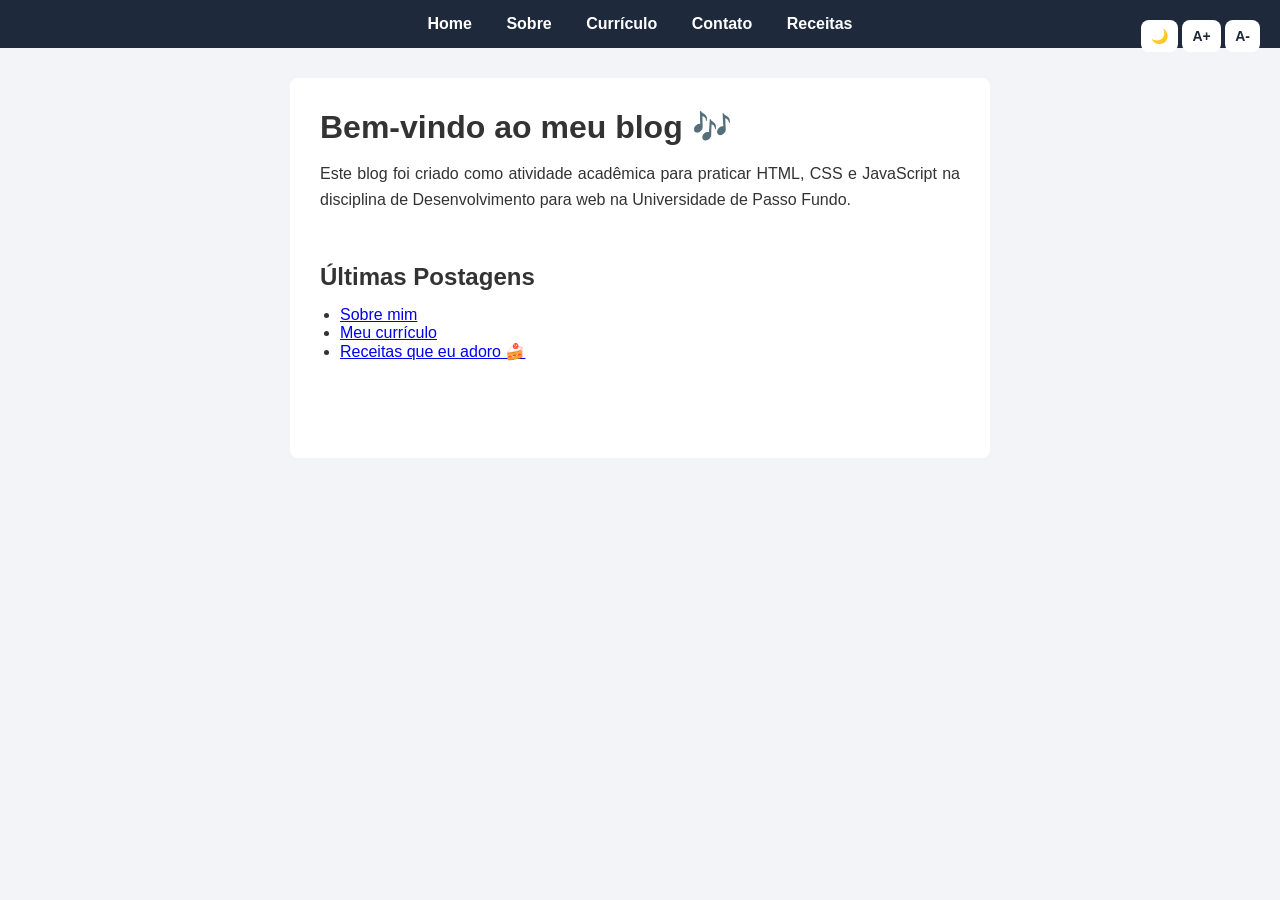
<file: index.html>
<!DOCTYPE html>
<html lang="pt-br">

<head>
    <meta charset="UTF-8">
    <title>Meu Blog - Glaucia</title>
    <link rel="stylesheet" href="./css/style.css">
    <link rel="icon" href="https://cdn-icons-png.flaticon.com/512/1828/1828884.png">
</head>

<body>

    <nav>
        <a href="index.html">Home</a>
        <a href="pages/about.html">Sobre</a>
        <a href="pages/curriculum.html">Currículo</a>
        <a href="pages/contact.html">Contato</a>
        <a href="pages/receitas.html">Receitas</a>
    </nav>

    <div class="toolbar">
        <button onclick="toggleDarkMode()" title="Modo Noturno">🌙</button>
        <button onclick="aumentarFonte()" title="Aumentar fonte">A+</button>
        <button onclick="diminuirFonte()" title="Diminuir fonte">A-</button>
    </div>

    <div class="container">

        <h1>Bem-vindo ao meu blog 🎶</h1>
        <p>
            Este blog foi criado como atividade acadêmica para praticar HTML,
            CSS e JavaScript na disciplina de Desenvolvimento para web na 
            Universidade de Passo Fundo.
        </p>
        <br>
        <br>
        <h2>Últimas Postagens</h2>
        <ul>
            <li><a href="pages/about.html">Sobre mim</a></li>
            <li><a href="pages/curriculum.html">Meu currículo</a></li>
            <li><a href="pages/receitas.html">Receitas que eu adoro 🍰</a></li>
        </ul>

        <div class="footer">
            <p></p>
        </div>
    </div>

    <script src="./js/script.js"></script>
</body>

</html>
</file>
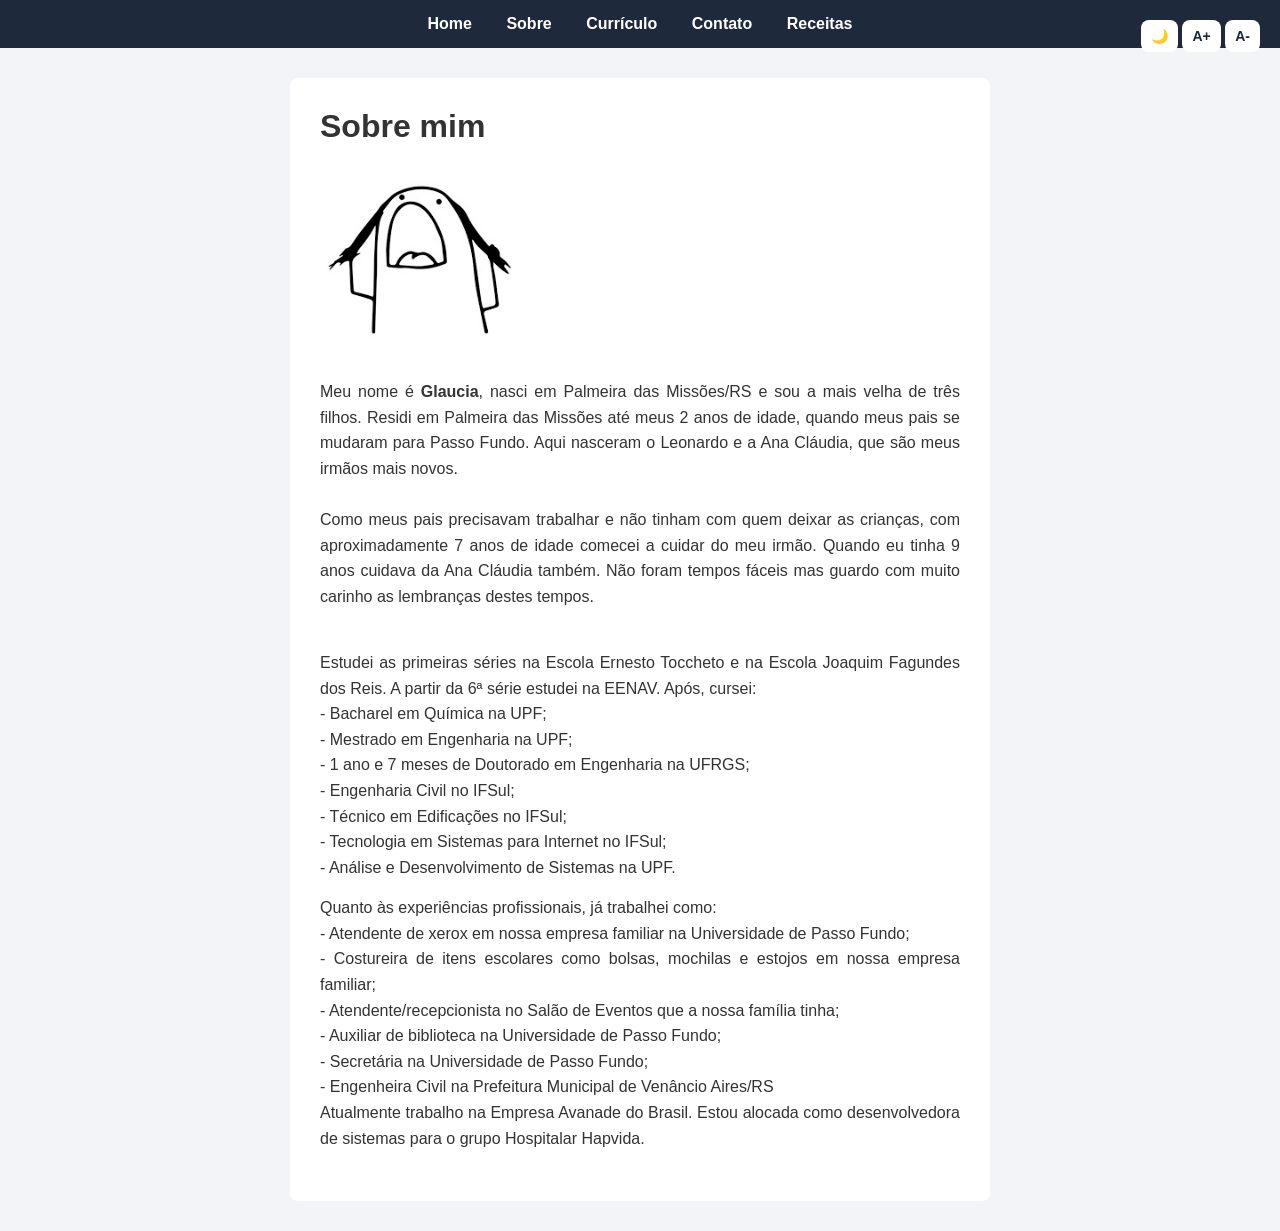
<file: pages/about.html>
<!DOCTYPE html>
<html lang="pt-br">

<head>
    <meta charset="UTF-8">
    <title>Sobre mim</title>
    <link rel="stylesheet" href="../css/style.css">
    <link rel="icon" href="https://cdn-icons-png.flaticon.com/512/1828/1828884.png">
</head>

<body>

    <nav>
        <a href="../index.html">Home</a>
        <a href="about.html">Sobre</a>
        <a href="curriculum.html">Currículo</a>
        <a href="contact.html">Contato</a>
        <a href="receitas.html">Receitas</a>
    </nav>

    <div class="toolbar">
        <button onclick="toggleDarkMode()" title="Modo Noturno">🌙</button>
        <button onclick="aumentarFonte()" title="Aumentar fonte">A+</button>
        <button onclick="diminuirFonte()" title="Diminuir fonte">A-</button>
    </div>

    <div class="container">

        <h1>Sobre mim</h1>

        <img src="../assets/img/perfil.jpg" alt="Perfil" width="200">

        <p>
            Meu nome é <strong>Glaucia</strong>, nasci em Palmeira das Missões/RS e sou a mais velha 
            de três filhos. Residi em Palmeira das Missões até meus 2 anos de idade, quando meus pais 
            se mudaram para Passo Fundo. Aqui nasceram o Leonardo e a Ana Cláudia, que são meus irmãos 
            mais novos.<br><br> 
            Como meus pais precisavam trabalhar e não tinham com quem deixar as crianças, com aproximadamente 
            7 anos de idade comecei a cuidar do meu irmão. Quando eu tinha 9 anos cuidava da Ana Cláudia também.
             Não foram tempos fáceis mas guardo com muito carinho as lembranças destes tempos.<br><br>
        </p>
        <p>
            Estudei as primeiras séries na Escola Ernesto Toccheto e na Escola Joaquim Fagundes dos Reis.
             A partir da 6ª série estudei na EENAV. Após, cursei: <br>
            - Bacharel em Química na UPF;<br>
            - Mestrado em Engenharia na UPF;<br>
            - 1 ano e 7 meses de Doutorado em Engenharia na UFRGS;<br>
            - Engenharia Civil no IFSul;<br>
            - Técnico em Edificações no IFSul;<br>
            - Tecnologia em Sistemas para Internet no IFSul;<br>
            - Análise e Desenvolvimento de Sistemas na UPF.<br> 
        </p>
        <p>
            Quanto às experiências profissionais, já trabalhei como:<br>
            - Atendente de xerox em nossa empresa familiar na Universidade de Passo Fundo;<br>
            - Costureira de itens escolares como bolsas, mochilas e estojos em nossa empresa familiar; <br> 
            - Atendente/recepcionista no Salão de Eventos que a nossa família tinha;<br>
            - Auxiliar de biblioteca na Universidade de Passo Fundo;<br>
            - Secretária na Universidade de Passo Fundo;<br>
            - Engenheira Civil na Prefeitura Municipal de Venâncio Aires/RS<br>
            Atualmente trabalho na Empresa Avanade do Brasil. Estou alocada como desenvolvedora de sistemas para 
            o grupo Hospitalar Hapvida.
        </p>     

        <div class="footer">
            <p></p>
        </div>

    </div>

    <script src="../js/script.js"></script>
</body>

</html>
</file>
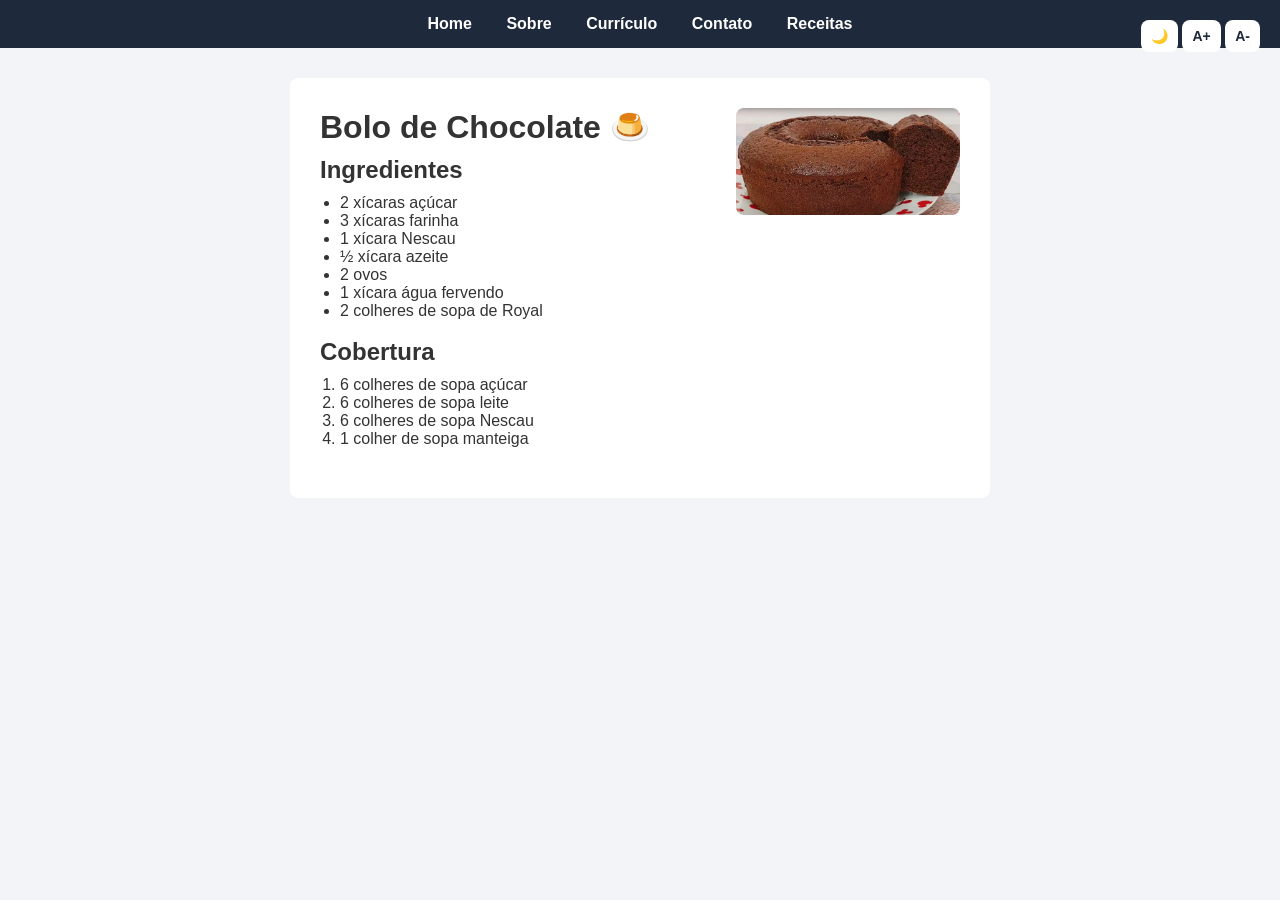
<file: pages/bolo_chocolate.html>
<!DOCTYPE html>
<html lang="pt-br">

<head>
    <meta charset="UTF-8">
    <title>Bolo de Chocolate</title>
    <link rel="stylesheet" href="../css/style.css">
    <link rel="icon" href="https://cdn-icons-png.flaticon.com/512/1828/1828884.png">
</head>

<body>

    <nav>
        <a href="../index.html">Home</a>
        <a href="about.html">Sobre</a>
        <a href="curriculum.html">Currículo</a>
        <a href="contact.html">Contato</a>
        <a href="receitas.html">Receitas</a>
    </nav>

    <div class="toolbar">
        <button onclick="toggleDarkMode()" title="Modo Noturno">🌙</button>
        <button onclick="aumentarFonte()" title="Aumentar fonte">A+</button>
        <button onclick="diminuirFonte()" title="Diminuir fonte">A-</button>
    </div>

    <div class="container">
        <div class="receita">

            <div class="imagem">
                <img src="../assets/img/bolo_chocolate.jpg" alt="Bolo de Chocolate">
            </div>

            <div class="texto">

                <header>
                    <h1>Bolo de Chocolate 🍮</h1>
                </header>

                <section>
                    <h2>Ingredientes</h2>
                    <ul>
                        <li>2 xícaras açúcar</li>
                        <li>3 xícaras farinha</li>
                        <li>1 xícara Nescau</li>
                        <li>½ xícara azeite</li>
                        <li>2 ovos</li>
                        <li>1 xícara água fervendo</li>
                        <li>2 colheres de sopa de Royal</li>
                    </ul>
                </section>
                <br>
                <section>
                    <h2>Cobertura</h2>
                    <ol>
                        <li>6 colheres de sopa açúcar</li>
                        <li>6 colheres de sopa leite</li>
                        <li>6 colheres de sopa Nescau</li>
                        <li>1 colher de sopa manteiga</li>
                    </ol>
                </section>
            </div>
        </div>

        <footer class="footer">
            <p></p>
        </footer>

    </div>

    <script src="../js/script.js"></script>

</body>

</html>
</file>
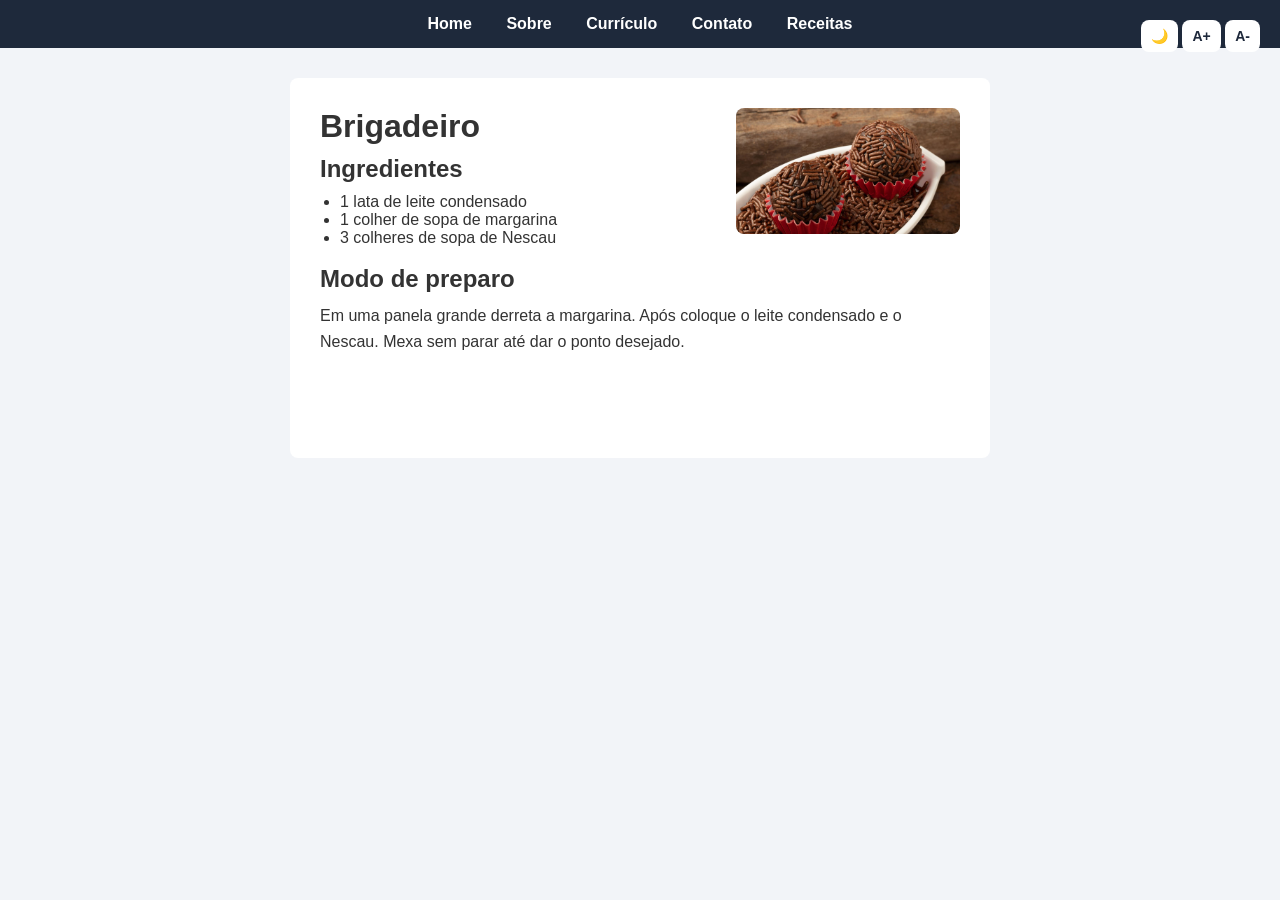
<file: pages/brigadeiro.html>
<!DOCTYPE html>
<html lang="pt-br">

<head>
    <meta charset="UTF-8">
    <title>Brigadeiro</title>
    <link rel="stylesheet" href="../css/style.css">
    <link rel="icon" href="https://cdn-icons-png.flaticon.com/512/1828/1828884.png">
</head>

<body>

    <nav>
        <a href="../index.html">Home</a>
        <a href="about.html">Sobre</a>
        <a href="curriculum.html">Currículo</a>
        <a href="contact.html">Contato</a>
        <a href="receitas.html">Receitas</a>
    </nav>

    <div class="toolbar">
        <button onclick="toggleDarkMode()" title="Modo Noturno">🌙</button>
        <button onclick="aumentarFonte()" title="Aumentar fonte">A+</button>
        <button onclick="diminuirFonte()" title="Diminuir fonte">A-</button>
    </div>

    <div class="container">
        <div class="receita">

            <div class="imagem">
                <img src="../assets/img/brigadeiro.jpg" alt="Brigadeiro">
            </div>

            <div class="texto">

                <header>
                    <h1>Brigadeiro</h1>
                </header>

                <section>
                    <h2>Ingredientes</h2>
                    <ul>
                        <li>1 lata de leite condensado</li>
                        <li>1 colher de sopa de margarina</li>
                        <li>3 colheres de sopa de Nescau</li>
                    </ul>
                </section>
                <br>
                <section>
                    <h2>Modo de preparo</h2>
                    <p>
                        Em uma panela grande derreta a margarina. Após coloque o leite condensado e o Nescau.
                        Mexa sem parar até dar o ponto desejado.
                    </p>
                </section>

            </div>

        </div>

        <footer class="footer">
            <p></p>
        </footer>

    </div>

    <script src="../js/script.js"></script>

</body>

</html>
</file>
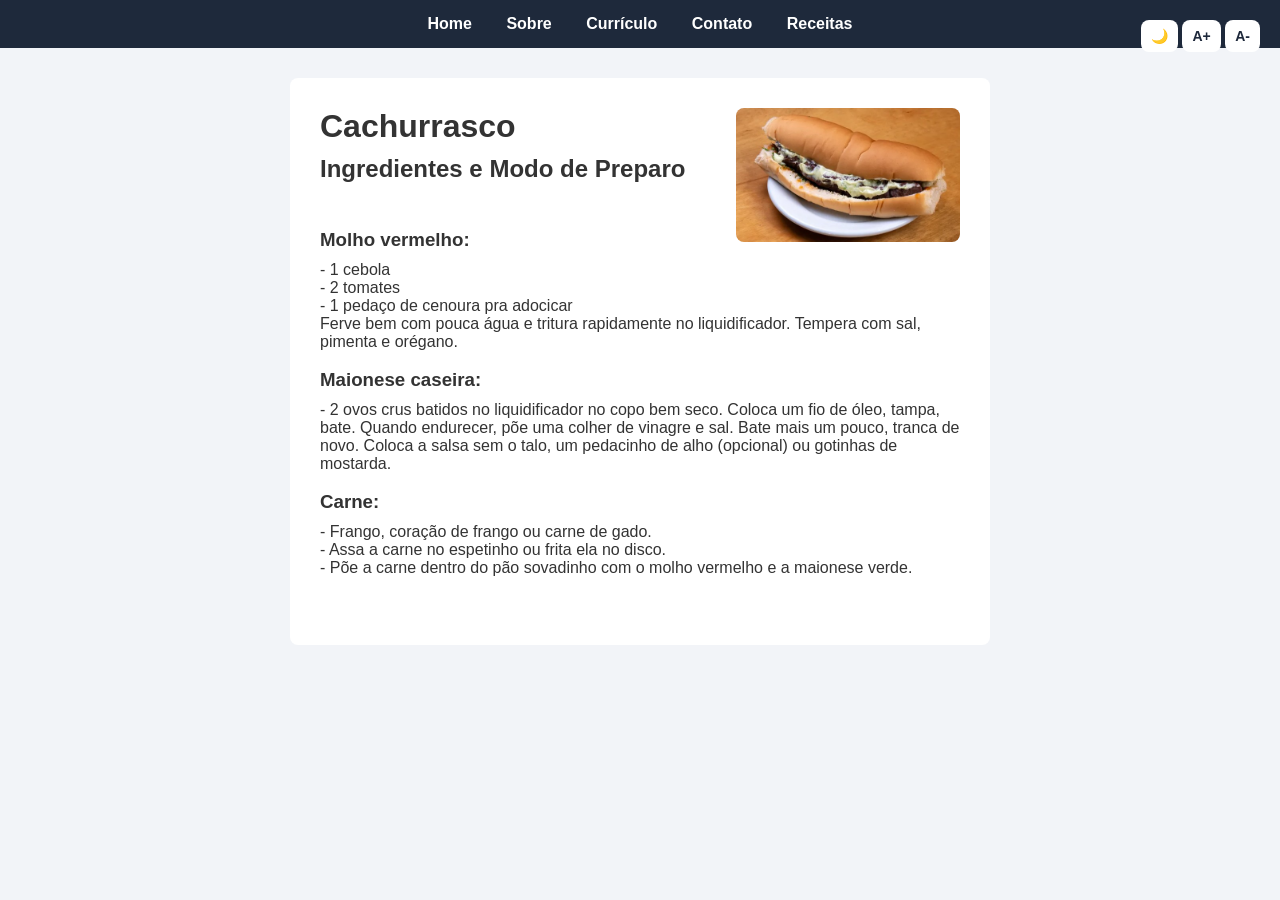
<file: pages/cachurrasco.html>
<!DOCTYPE html>
<html lang="pt-br">

<head>
    <meta charset="UTF-8">
    <title>Cachurrasco</title>
    <link rel="stylesheet" href="../css/style.css">
    <link rel="icon" href="https://cdn-icons-png.flaticon.com/512/1828/1828884.png">
</head>

<body>

    <nav>
        <a href="../index.html">Home</a>
        <a href="about.html">Sobre</a>
        <a href="curriculum.html">Currículo</a>
        <a href="contact.html">Contato</a>
        <a href="receitas.html">Receitas</a>
    </nav>

    <div class="toolbar">
        <button onclick="toggleDarkMode()" title="Modo Noturno">🌙</button>
        <button onclick="aumentarFonte()" title="Aumentar fonte">A+</button>
        <button onclick="diminuirFonte()" title="Diminuir fonte">A-</button>
    </div>

    <div class="container">
        <div class="receita">

            <div class="imagem">
                <img src="../assets/img/cachurrasco.jpg" alt="Cachurrasco">
            </div>

            <div class="texto">

                <header>
                    <h1>Cachurrasco</h1>
                </header>

                <section>
                    <h2>Ingredientes e Modo de Preparo</h2><br><br>
                    <p>
                    <h3>Molho vermelho:</h3>
                    - 1 cebola<br>
                    - 2 tomates<br>
                    - 1 pedaço de cenoura pra adocicar<br>
                    Ferve bem com pouca água e tritura rapidamente no liquidificador. Tempera com sal, pimenta e
                    orégano.<br><br>

                    <h3>Maionese caseira:</h3>
                    - 2 ovos crus batidos no liquidificador no copo bem seco. Coloca um fio de óleo, tampa, bate.
                    Quando endurecer, põe uma colher de vinagre e sal. Bate mais um pouco, tranca de novo.
                    Coloca a salsa sem o talo, um pedacinho de alho (opcional) ou gotinhas de mostarda.<br><br>

                    <h3>Carne:</h3>
                    - Frango, coração de frango ou carne de gado.<br>
                    - Assa a carne no espetinho ou frita ela no disco.<br>
                    - Põe a carne dentro do pão sovadinho com o molho vermelho e a maionese verde.<br>
                    </p>
                </section>
                <br>
            </div>

        </div>

        <footer class="footer">
            <p></p>
        </footer>

    </div>

    <script src="../js/script.js"></script>

</body>

</html>
</file>
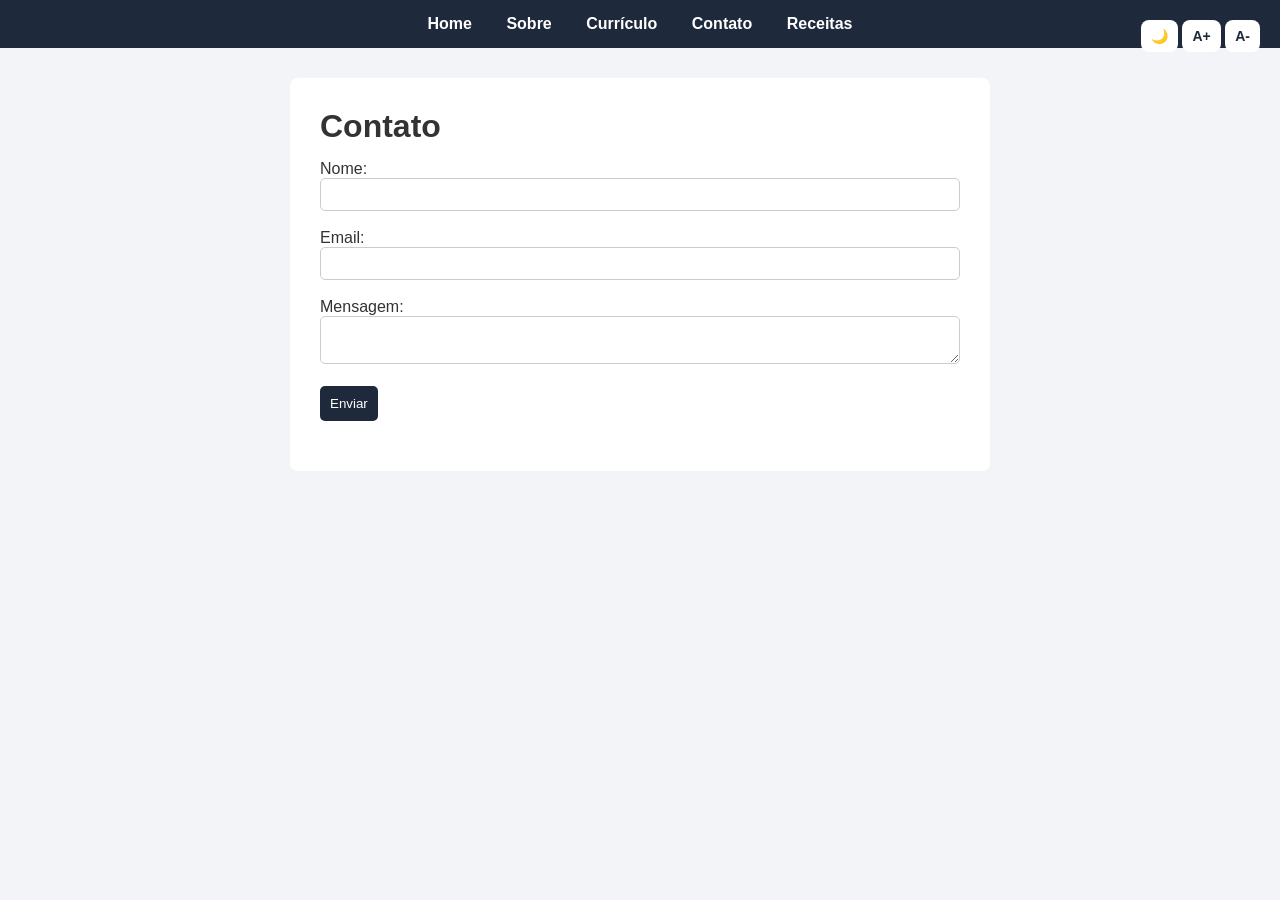
<file: pages/contact.html>
<!DOCTYPE html>
<html lang="pt-br">

<head>
    <meta charset="UTF-8">
    <title>Contato</title>
    <link rel="stylesheet" href="../css/style.css">
    <link rel="icon" href="https://cdn-icons-png.flaticon.com/512/1828/1828884.png">
</head>

<body>

    <nav>
        <a href="../index.html">Home</a>
        <a href="about.html">Sobre</a>
        <a href="curriculum.html">Currículo</a>
        <a href="contact.html">Contato</a>
        <a href="receitas.html">Receitas</a>
    </nav>

    <div class="toolbar">
        <button onclick="toggleDarkMode()" title="Modo Noturno">🌙</button>
        <button onclick="aumentarFonte()" title="Aumentar fonte">A+</button>
        <button onclick="diminuirFonte()" title="Diminuir fonte">A-</button>
    </div>

    <div class="container">

        <h1>Contato</h1>

        <form id="formContato">

            Nome:<br>
            <input type="text" id="nome"><br><br>

            Email:<br>
            <input type="email" id="email"><br><br>

            Mensagem:<br>
            <textarea id="mensagem"></textarea><br><br>

            <button type="submit">Enviar</button>

        </form>

        <div class="footer">
            <p></p>
        </div>

    </div>

    <script src="../js/script.js"></script>
</body>

</html>
</file>
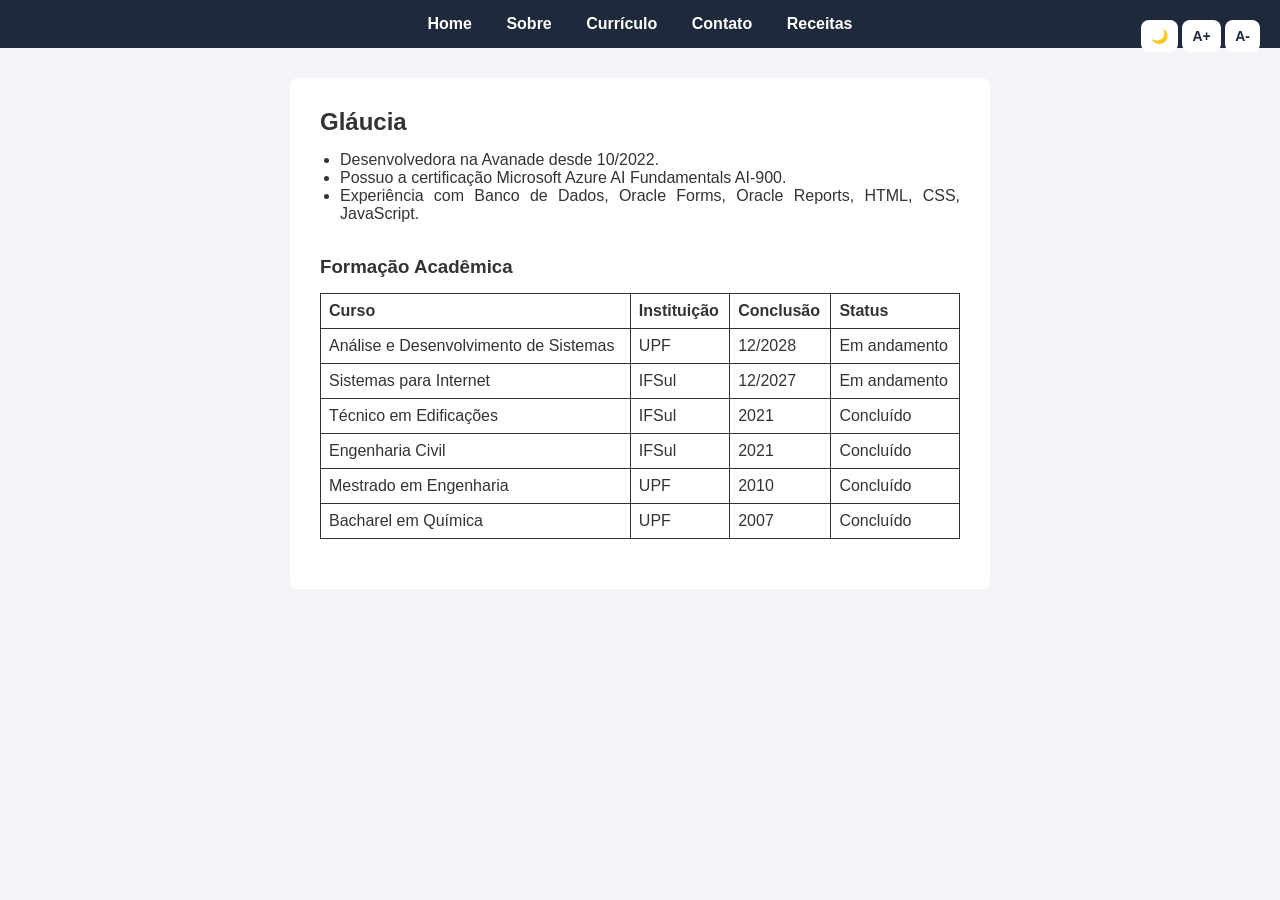
<file: pages/curriculum.html>
<!DOCTYPE html>
<html lang="pt-br">

<head>
    <meta charset="UTF-8">
    <title>Currículo</title>
    <link rel="stylesheet" href="../css/style.css">
    <link rel="icon" href="https://cdn-icons-png.flaticon.com/512/1828/1828884.png">
</head>

<body>

    <nav>
        <a href="../index.html">Home</a>
        <a href="about.html">Sobre</a>
        <a href="curriculum.html">Currículo</a>
        <a href="contact.html">Contato</a>
        <a href="receitas.html">Receitas</a>
    </nav>

    <div class="toolbar">
        <button onclick="toggleDarkMode()" title="Modo Noturno">🌙</button>
        <button onclick="aumentarFonte()" title="Aumentar fonte">A+</button>
        <button onclick="diminuirFonte()" title="Diminuir fonte">A-</button>
    </div>

    <div class="container">

        <h2>Gláucia</h2>
        <ul>
            <li>Desenvolvedora na Avanade desde 10/2022.</li>
            <li>Possuo a certificação Microsoft Azure AI Fundamentals AI-900.</li>
            <li>Experiência com Banco de Dados, Oracle Forms, Oracle Reports, HTML, CSS, JavaScript.</li>
        </ul>
        <br>
        <h3>Formação Acadêmica</h3>

        <table border="1" width="100%">
            <tr>
                <th>Curso</th>
                <th>Instituição</th>
                <th>Conclusão</th>
                <th>Status</th>
            </tr>

            <tr>
                <td>Análise e Desenvolvimento de Sistemas</td>
                <td>UPF</td>
                <td>12/2028</td>                
                <td>Em andamento</td>
            </tr>

            <tr>
                <td>Sistemas para Internet</td>
                <td>IFSul</td>
                <td>12/2027</td>                
                <td>Em andamento</td>
            </tr>

            <tr>
                <td>Técnico em Edificações</td>
                <td>IFSul</td>
                <td>2021</td>                
                <td>Concluído</td>
            </tr>

            <tr>
                <td>Engenharia Civil</td>
                <td>IFSul</td>
                <td>2021</td>                
                <td>Concluído</td>
            </tr>

            <tr>
                <td>Mestrado em Engenharia</td>
                <td>UPF</td>
                <td>2010</td>                
                <td>Concluído</td>
            </tr>

            <tr>
                <td>Bacharel em Química</td>
                <td>UPF</td>
                <td>2007</td>
                <td>Concluído</td>               
            </tr>
        </table>

        <div class="footer">
            <p></p>
        </div>

    </div>

    <script src="../js/script.js"></script>
</body>

</html>
</file>
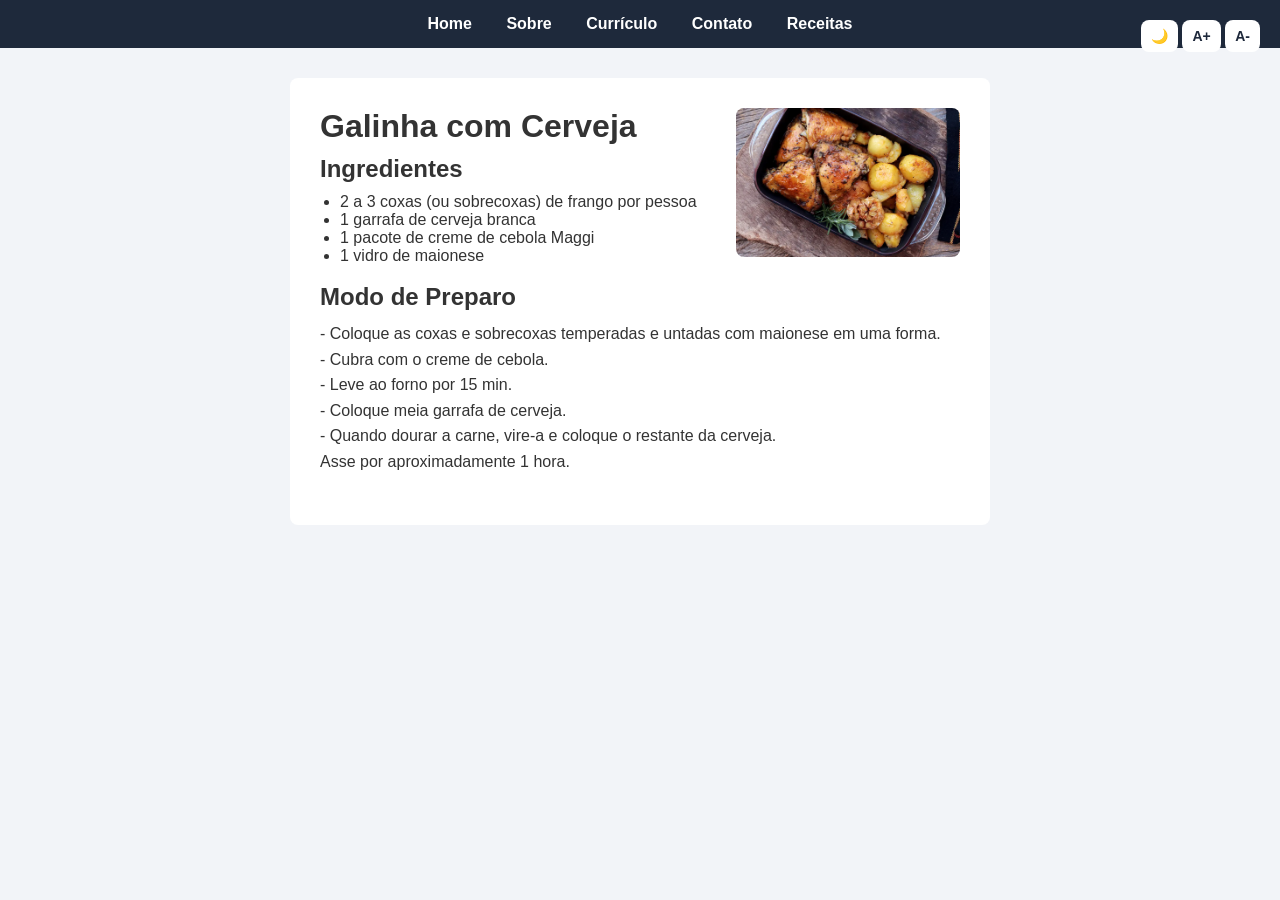
<file: pages/galinha_cerveja.html>
<!DOCTYPE html>
<html lang="pt-br">

<head>
    <meta charset="UTF-8">
    <title>Galinha com Cerveja</title>
    <link rel="stylesheet" href="../css/style.css">
    <link rel="icon" href="https://cdn-icons-png.flaticon.com/512/1828/1828884.png">
</head>

<body>

    <nav>
        <a href="../index.html">Home</a>
        <a href="about.html">Sobre</a>
        <a href="curriculum.html">Currículo</a>
        <a href="contact.html">Contato</a>
        <a href="receitas.html">Receitas</a>
    </nav>

    <div class="toolbar">
        <button onclick="toggleDarkMode()" title="Modo Noturno">🌙</button>
        <button onclick="aumentarFonte()" title="Aumentar fonte">A+</button>
        <button onclick="diminuirFonte()" title="Diminuir fonte">A-</button>
    </div>

    <div class="container">
        <div class="receita">

            <div class="imagem">
                <img src="../assets/img/galinha_cerveja.jpg" alt="Galinha com Cerveja">
            </div>
            <div class="texto">

                <header>
                    <h1>Galinha com Cerveja</h1>
                </header>

                <section>
                    <h2>Ingredientes</h2>
                    <ul>
                        <li>2 a 3 coxas (ou sobrecoxas) de frango por pessoa</li>
                        <li>1 garrafa de cerveja branca</li>
                        <li>1 pacote de creme de cebola Maggi</li>
                        <li>1 vidro de maionese</li>
                    </ul>
                </section>
                <br>
                <section>
                    <h2>Modo de Preparo</h2>
                    <p>
                        - Coloque as coxas e sobrecoxas temperadas e untadas com maionese em uma forma. <br>
                        - Cubra com o creme de cebola. <br>
                        - Leve ao forno por 15 min. <br>
                        - Coloque meia garrafa de cerveja. <br>
                        - Quando dourar a carne, vire-a e coloque o restante da cerveja. <br>
                        Asse por aproximadamente 1 hora.
                    </p>
                </section>
            </div>
        </div>

        <footer class="footer">
            <p></p>
        </footer>

    </div>

    <script src="../js/script.js"></script>

</body>

</html>
</file>
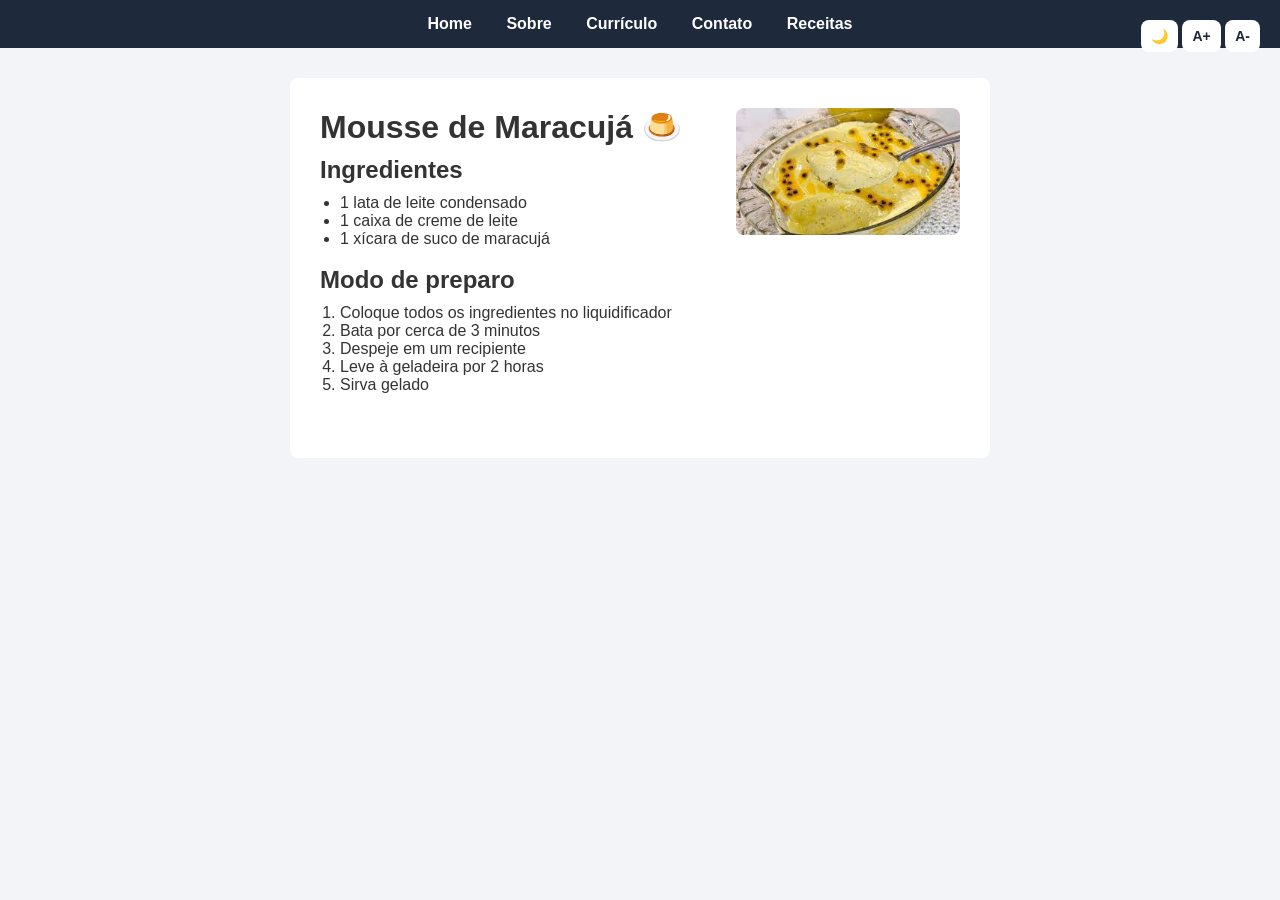
<file: pages/mousse.html>
<!DOCTYPE html>
<html lang="pt-br">

<head>
    <meta charset="UTF-8">
    <title>Mousse de Maracujá</title>
    <link rel="stylesheet" href="../css/style.css">
    <link rel="icon" href="https://cdn-icons-png.flaticon.com/512/1828/1828884.png">
</head>

<body>

    <nav>
        <a href="../index.html">Home</a>
        <a href="about.html">Sobre</a>
        <a href="curriculum.html">Currículo</a>
        <a href="contact.html">Contato</a>
        <a href="receitas.html">Receitas</a>
    </nav>

    <div class="toolbar">
        <button onclick="toggleDarkMode()" title="Modo Noturno">🌙</button>
        <button onclick="aumentarFonte()" title="Aumentar fonte">A+</button>
        <button onclick="diminuirFonte()" title="Diminuir fonte">A-</button>
    </div>

    <div class="container">
        <div class="receita">
   
            <div class="imagem">
                <img src="../assets/img/mousse.jpg" alt="Mousse de maracujá">
            </div>
            <div class="texto">

                <header>
                    <h1>Mousse de Maracujá 🍮</h1>
                </header>

                <section>
                    <h2>Ingredientes</h2>
                    <ul>
                        <li>1 lata de leite condensado</li>
                        <li>1 caixa de creme de leite</li>
                        <li>1 xícara de suco de maracujá</li>
                    </ul>
                </section>
                <br>
                <section>
                    <h2>Modo de preparo</h2>
                    <ol>
                        <li>Coloque todos os ingredientes no liquidificador</li>
                        <li>Bata por cerca de 3 minutos</li>
                        <li>Despeje em um recipiente</li>
                        <li>Leve à geladeira por 2 horas</li>
                        <li>Sirva gelado</li>
                    </ol>
                </section>

            </div>

        </div>

        <footer class="footer">
            <p></p>
        </footer>

    </div>

    <script src="../js/script.js"></script>

</body>

</html>
</file>
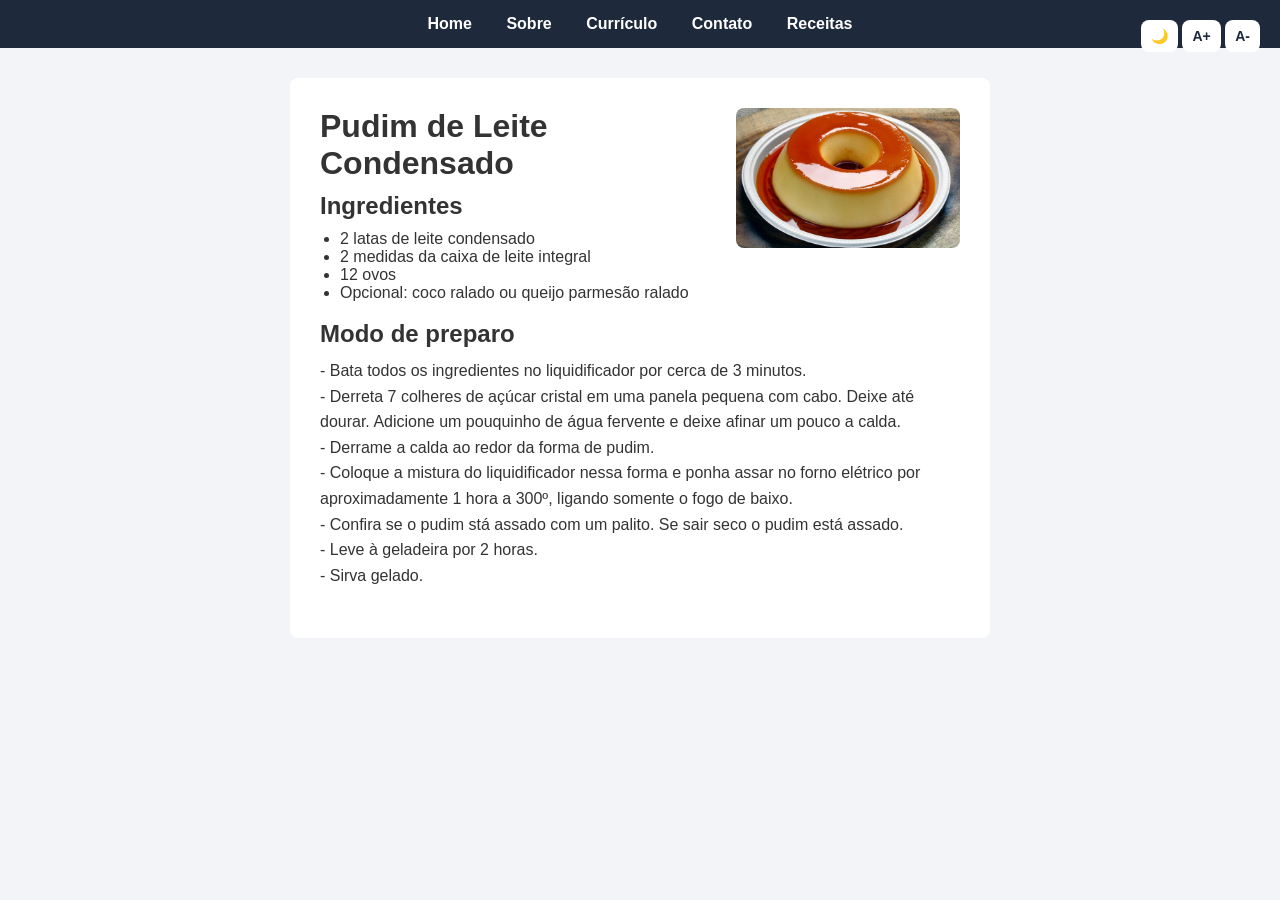
<file: pages/pudim.html>
<!DOCTYPE html>
<html lang="pt-br">

<head>
    <meta charset="UTF-8">
    <title>Pudim de Leite Condensado</title>
    <link rel="stylesheet" href="../css/style.css">
    <link rel="icon" href="https://cdn-icons-png.flaticon.com/512/1828/1828884.png">
</head>

<body>

    <nav>
        <a href="../index.html">Home</a>
        <a href="about.html">Sobre</a>
        <a href="curriculum.html">Currículo</a>
        <a href="contact.html">Contato</a>
        <a href="receitas.html">Receitas</a>
    </nav>

    <div class="toolbar">
        <button onclick="toggleDarkMode()" title="Modo Noturno">🌙</button>
        <button onclick="aumentarFonte()" title="Aumentar fonte">A+</button>
        <button onclick="diminuirFonte()" title="Diminuir fonte">A-</button>
    </div>

    <div class="container">
        <div class="receita">

            <div class="imagem">
                <img src="../assets/img/pudim.jpg" alt="Pudim de Leite Condensado">
            </div>

            <div class="texto">

                <header>
                    <h1>Pudim de Leite Condensado</h1>
                </header>

                <section>
                    <h2>Ingredientes</h2>
                    <ul>
                        <li>2 latas de leite condensado</li>
                        <li>2 medidas da caixa de leite integral</li>
                        <li>12 ovos</li>
                        <li>Opcional: coco ralado ou queijo parmesão ralado</li>
                    </ul>
                </section>
                <br>
                <section>
                    <h2>Modo de preparo</h2>
                    <p>
                        - Bata todos os ingredientes no liquidificador por cerca de 3 minutos.<br>
                        - Derreta 7 colheres de açúcar cristal em uma panela pequena com cabo. Deixe 
                        até dourar. Adicione um pouquinho de água fervente e deixe afinar um pouco a calda.<br>
                        - Derrame a calda ao redor da forma de pudim.<br>
                        - Coloque a mistura do liquidificador nessa forma e ponha assar no forno elétrico 
                        por aproximadamente 1 hora a 300º, ligando somente o fogo de baixo.<br>
                        - Confira se o pudim stá assado com um palito. Se sair seco o pudim está assado.<br>
                        - Leve à geladeira por 2 horas.<br>
                        - Sirva gelado.<br>
                    </p>
                </section>

            </div>

        </div>

        <footer class="footer">
            <p></p>
        </footer>

    </div>

    <script src="../js/script.js"></script>

</body>

</html>
</file>
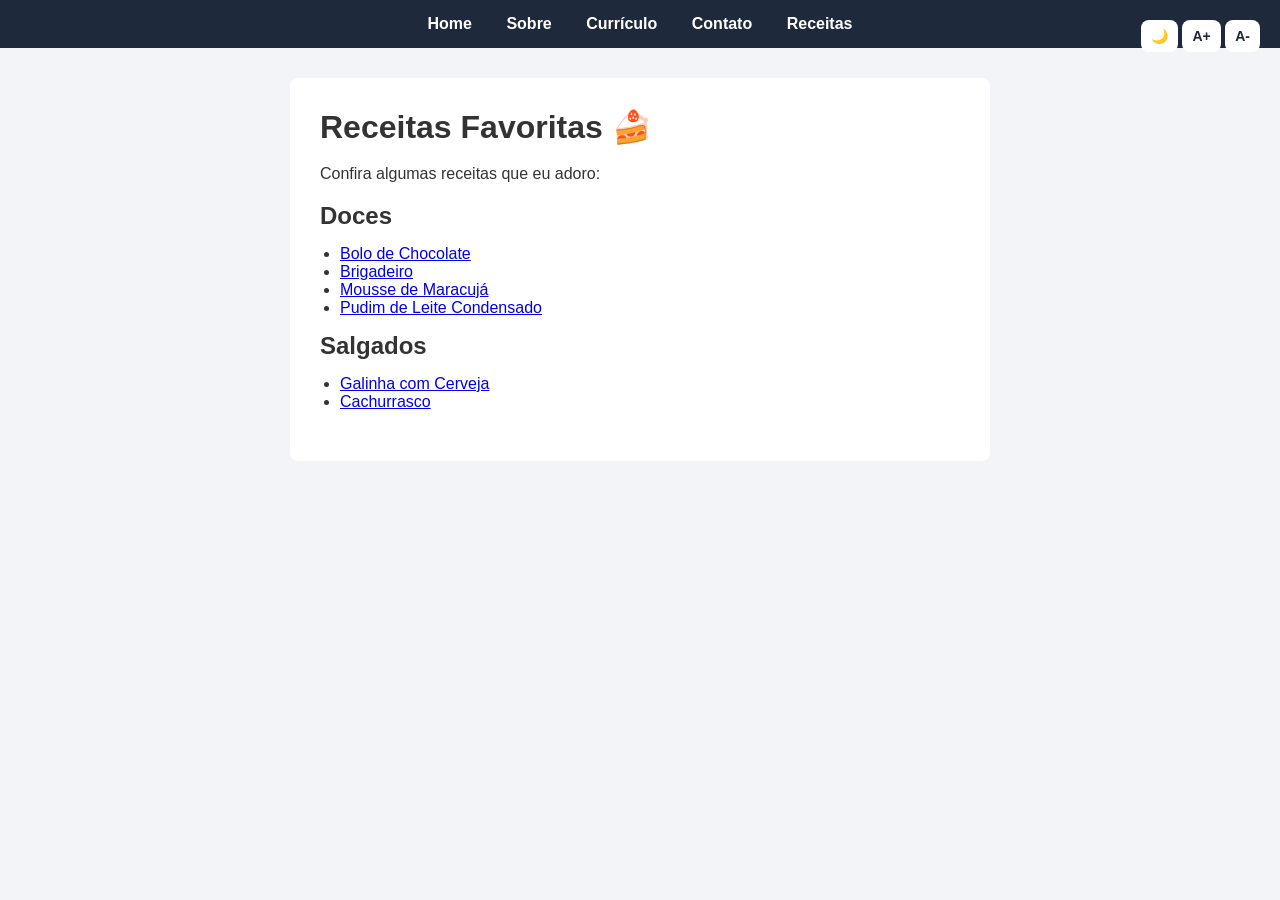
<file: pages/receitas.html>
<!DOCTYPE html>
<html lang="pt-br">

<head>
    <meta charset="UTF-8">
    <title>Receitas</title>
    <link rel="stylesheet" href="../css/style.css">
    <link rel="icon" href="https://cdn-icons-png.flaticon.com/512/1828/1828884.png">
</head>

<body>

    <nav>
        <a href="../index.html">Home</a>
        <a href="about.html">Sobre</a>
        <a href="curriculum.html">Currículo</a>
        <a href="contact.html">Contato</a>
        <a href="receitas.html">Receitas</a>
    </nav>

    <div class="toolbar">
        <button onclick="toggleDarkMode()" title="Modo Noturno">🌙</button>
        <button onclick="aumentarFonte()" title="Aumentar fonte">A+</button>
        <button onclick="diminuirFonte()" title="Diminuir fonte">A-</button>
    </div>

    <div class="container">

        <h1>Receitas Favoritas 🍰</h1>

        <p>Confira algumas receitas que eu adoro:</p>
        <h2>Doces</h2>
        <ul>

            <li><a href="bolo_chocolate.html">Bolo de Chocolate</a></li>
            <li><a href="brigadeiro.html">Brigadeiro</a></li>
            <li><a href="mousse.html">Mousse de Maracujá</a></li>
            <li><a href="pudim.html">Pudim de Leite Condensado</a></li>
        </ul>
        <h2>Salgados</h2>
        <ul>
            <li><a href="galinha_cerveja.html">Galinha com Cerveja</a></li>
            <li><a href="cachurrasco.html">Cachurrasco</a></li>
        </ul>

        <div class="footer">
            <p></p>
        </div>

    </div>

    <script src="../js/script.js"></script>
</body>

</html>
</file>
<file: css/style.css>
/* =========================
   RESET
========================= */
* {
    margin: 0;
    padding: 0;
    box-sizing: border-box;
}

/* =========================
   BASE
========================= */
body {
    font-family: 'Segoe UI', Arial, sans-serif;
    background-color: #f2f4f8;
    color: #333;
    transition: 0.3s;
    font-size: 16px;
}

/* =========================
   TIPOGRAFIA
========================= */
h1,
h2,
h3 {
    margin-bottom: 10px;
}

h1 {
    text-align: left;
}

p {
    line-height: 1.6;
}

ul,
ol {
    margin-left: 20px;
}

/* =========================
   LAYOUT PRINCIPAL
========================= */
.container {
    max-width: 700px;
    width: 90%;
    min-height: 380px;
    margin: 30px auto;
    background-color: #ffffff;
    padding: 30px;
    border-radius: 8px;
    text-align: justify;
}

/* Espaçamento automático */
.container>* {
    margin-bottom: 15px;
}

/* =========================
   NAVEGAÇÃO
========================= */
nav {
    background-color: #1e293b;
    padding: 15px;
    text-align: center;
}

nav a {
    color: #ffffff;
    text-decoration: none;
    margin: 0 15px;
    font-weight: bold;
}

nav a:hover {
    text-decoration: underline;
    opacity: 0.8;
}

/* =========================
   TOOLBAR (ACESSIBILIDADE)
========================= */
.toolbar {
    position: fixed;
    top: 20px;
    right: 20px;
}

.toolbar button {
    border: none;
    background: #ffffff;
    color: #1e293b;
    font-weight: bold;
    padding: 8px 10px;
    border-radius: 8px;
    cursor: pointer;
    transition: 0.2s;
    font-size: 14px;
}

.toolbar button:hover {
    background: #4cc9f0;
    color: white;
    transform: scale(1.1);
}

/* =========================
   FORMULÁRIOS
========================= */
input,
textarea {
    width: 100%;
    padding: 8px;
    border: 1px solid #ccc;
    border-radius: 5px;
}

button[type="submit"] {
    background-color: #1e293b;
    color: white;
    padding: 10px;
    border: none;
    border-radius: 5px;
    cursor: pointer;
}

button[type="submit"]:hover {
    background-color: #4cc9f0;
}

/* =========================
   TABELAS
========================= */
table {
    width: 100%;
    border-collapse: collapse;
}

table,
th,
td {
    border: 1px solid #333;
}

th,
td {
    padding: 8px;
    text-align: left;
}

/* =========================
   RECEITAS (FLEXBOX)
========================= */
.receita {
    display: block;
}

.texto {
    text-align: left;
}

.imagem {
    float: right;
    width: 35%;
    margin-left: 20px;
    margin-bottom: 10px;
}

.imagem img {
    width: 100%;
    border-radius: 8px;
    display: block;
}

/* =========================
   FOOTER
========================= */
.footer {
    text-align: center;
    margin-top: 20px;
    font-size: 0.9em;
    color: #666;
}

/* =========================
   DARK MODE
========================= */
.dark {
    background-color: #121212;
    color: #ffffff;
}

.dark nav {
    background-color: #000000;
}

.dark .container {
    background-color: #1e1e1e;
}

.dark .toolbar button {
    background-color: #333;
    color: white;
}

.dark a {
    color: #4cc9f0;
}

.dark table,
.dark th,
.dark td {
    border: 1px solid #999;
}

/* =========================
   RESPONSIVIDADE
========================= */
@media (max-width: 768px) {
    .container {
        padding: 20px;
    }

    .receita {
        flex-direction: column;
    }

    .texto,
    .imagem {
        width: 100%;
    }

    nav a {
        display: block;
        margin: 10px 0;
    }
}
</file>
